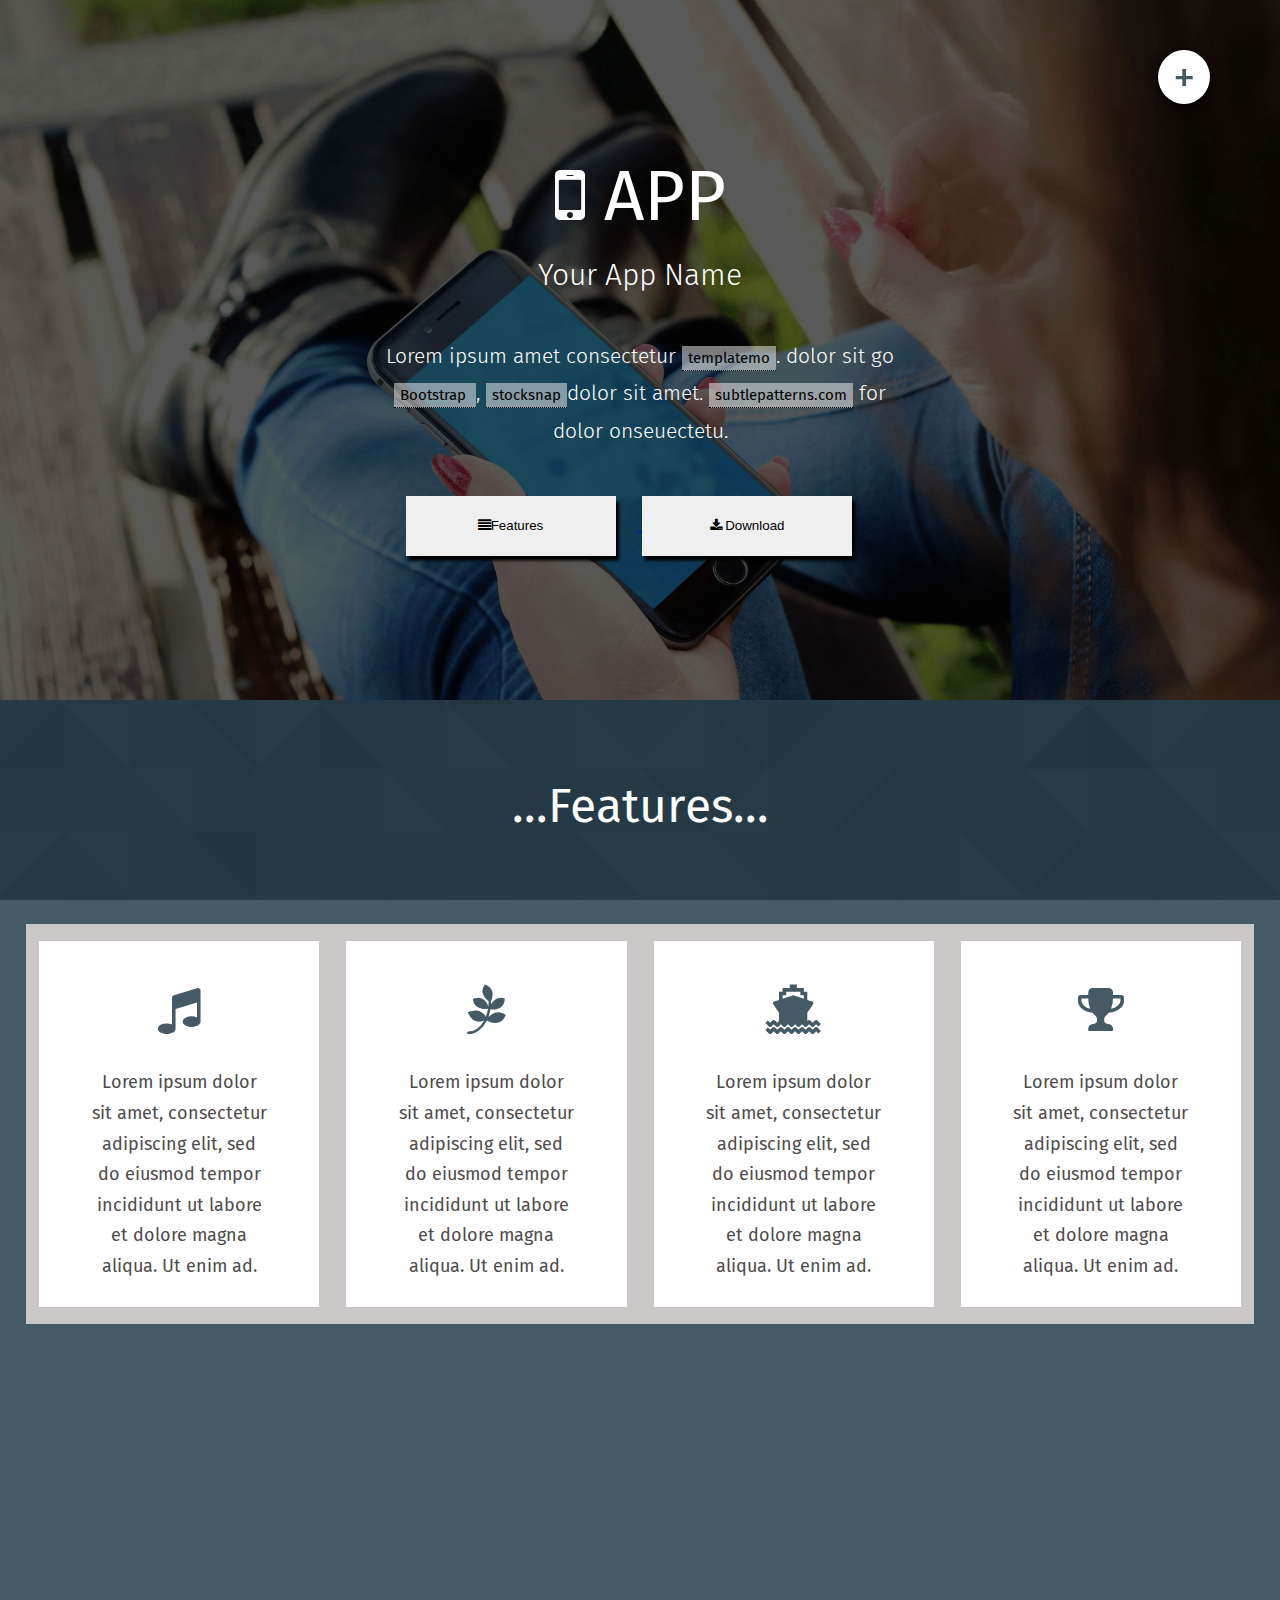
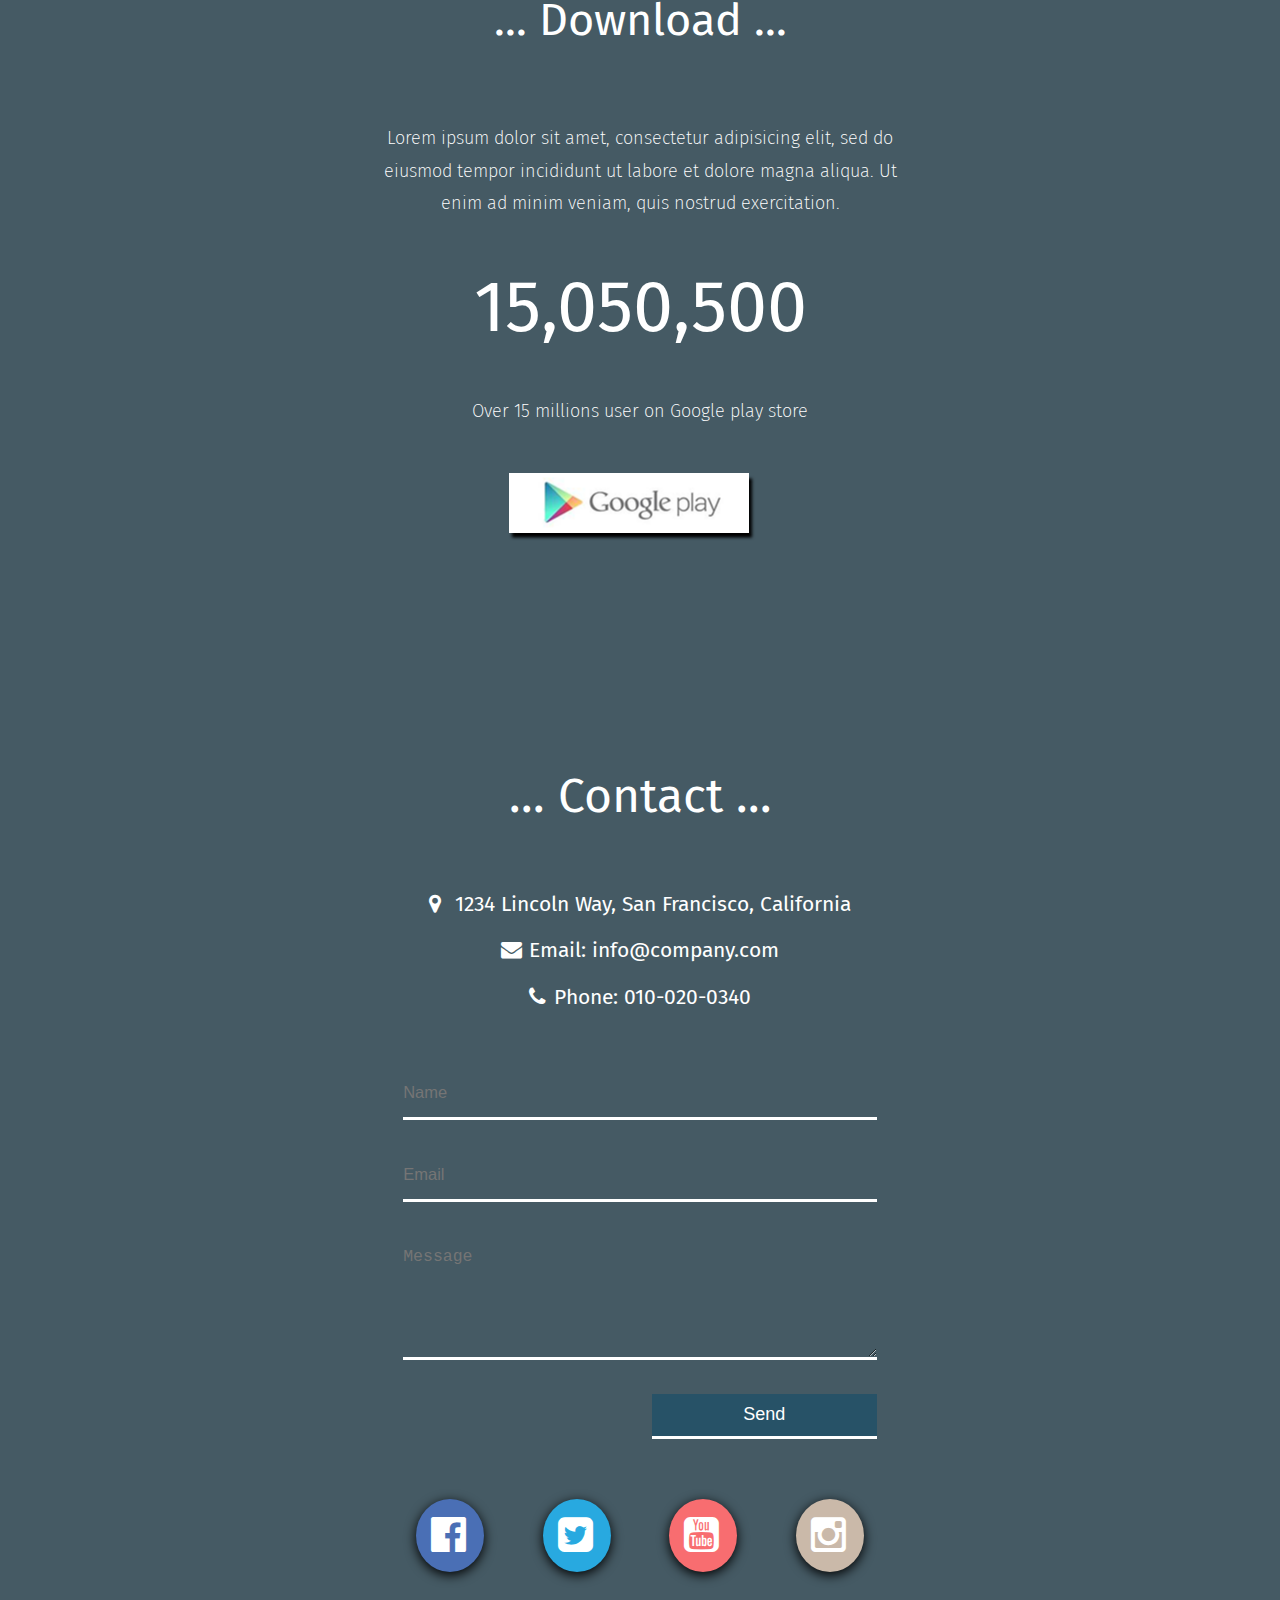
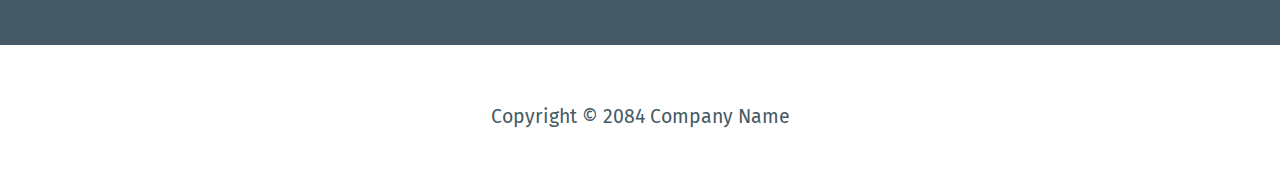
<file: index.html>
<!DOCTYPE html>
<html lang="en">
  <head>
    <meta charset="UTF-8" />
    <meta http-equiv="X-UA-Compatible" content="IE=edge" />
    <meta name="viewport" content="width=device-width, initial-scale=1.0" />
    <title>App Documents</title>
    <link
      href="https://fonts.googleapis.com/css2?family=Fira+Sans:ital,wght@0,100;0,400;0,500;0,600;0,700;0,800;0,900;1,400;1,500;1,600;1,700;1,800;1,900&display=swap"
      rel="stylesheet"
    />

    <link rel="stylesheet" href="css/font-awesome.min.css" />
    <link rel="stylesheet" href="css/style.css" />
  </head>
  <body>

    <!-- navigation starts -->
    <div class="menu">
       <a href="#"></a>+</a>
    </div>
     
          <nav>
              <ul>
                  <li><a href="#homepage_link">Home</a></li>
                   <li><a href="#feature_btn">Features</a></li>
                    <li><a href="#download_btn">Download</a></li>
                     <li><a href="#">Fan Page</a></li>
                      <li><a href="element.html">Elements</a></li>
                       <li><a href="#contact_link">Contact</a></li>
              </ul>
          </nav>

     <!-- navigation ends here -->

    <!---------- container starts from here------------------->
    
    <div class="container" id="homepage_link">

   
        <div class="app">
          <h1 class="text-center"><i class="fa fa-mobile-phone"></i> APP</h1>
          <br />
          <h2>Your App Name</h2>
        </div>

        <div class="para">
          <p>
            Lorem ipsum amet consectetur <a href="#"> templatemo</a>. dolor sit
            go <br />
            <a href="#">Bootstrap </a>, <a href="#">stocksnap</a>dolor sit amet.
            <a href="#">subtlepatterns.com</a> for <br />
            dolor onseuectetu.
          </p>
          <a href="#feature_btn">
            <button id="btn">
              <i class="fa fa-align-justify" aria-hidden="true"></i>Features
            </button>
          </a>

          <a href="#download_btn">
            <button id="btn">
              <i class="fa fa-download" aria-hidden="true"></i> Download
            </button></a
          >
       
      </div>
    </div>


    <!---------------- container ends here ---------------->



     <!-- Features section starts from here -->



      <section class="features" id="feature_btn">
              <h1> ...Features...</h1>

              <div class="inner">
                    

                   <div class="content">
             
                        <div class="white_div">
                      <i class="fa fa-music " ></i>
                      <p> Lorem ipsum dolor sit amet, consectetur adipiscing elit, sed do eiusmod tempor incididunt ut labore et dolore magna aliqua. Ut enim ad. </p>
                      </div>
                     </div>
  
                    <div class="content">
                       <div class="white_div">
                      <i class="fa fa-pagelines" ></i>
                      <p> Lorem ipsum dolor sit amet, consectetur adipiscing elit, sed do eiusmod tempor incididunt ut labore et dolore magna aliqua. Ut enim ad. </p>
                      </div>
                  </div>
         
            
                    
                    <div class="content">
                           <div class="white_div">
                      <i class="fa fa-ship margin" ></i>
                      <p> Lorem ipsum dolor sit amet, consectetur adipiscing elit, sed do eiusmod tempor incididunt ut labore et dolore magna aliqua. Ut enim ad. </p>
                       </div>
                    </div>
                
                   <div class="content last_child">
                       <div class="white_div">
                        <i class="fa fa-trophy"></i>
                      <p> Lorem ipsum dolor sit amet, consectetur adipiscing elit, sed do eiusmod tempor incididunt ut labore et dolore magna aliqua. Ut enim ad. </p>
                     </div>
                  </div>
                  
              </div>
      </section>



     <!-- feature section ends herer -->




<!-- Download section starts from here -->


      <section class="download" id="download_btn">
      
          <div class="download_inner">
               <div class="download_heading">
                 <h1> ... Download ...</h1>
                  <p>Lorem ipsum dolor sit amet, consectetur adipisicing elit, sed do <br> eiusmod tempor incididunt ut labore et 
                   dolore magna aliqua. Ut <br> enim ad minim veniam, quis nostrud exercitation.
                  </p>
                </div>

                <div class="digit">
                 <h1> 15,050,500</h1>
                  <p>Over 15 millions user on Google play store </p>
                   <button  id="btn"> </button>
                </div>

     
          </div>

      </section>
<!-- Download section ends here -->


<!-- contact section stats here -->

<section class="contact" id="contact_link">
   
  <h1>... Contact ... </h1>
  <br>
  <p> <i class="fa fa-map-marker"></i> 1234 Lincoln Way, San Francisco, California</p>
  <p> <i class="fa fa-envelope"></i>Email: info@company.com</p>
  <p> <i class="fa fa-phone"></i>Phone: 010-020-0340</p> 
  <br>

   <form >
    
    <input type="text" id="fname" name="name" placeholder="Name" class="control">
    <br>
    
    <input type="text" id="email" name="email" placeholder="Email" class="control"> 
    <br>
   
    <textarea name="message" id="" cols="30" rows="5" placeholder="Message" class="control"></textarea>
    <br>
     <button class="sendbtn"> Send</button>
   </form>


   <div class="social">

       <ul>
                            <li class="color_facebook">
                              <a href="#" >
                                <i class="fa fa-facebook-official"></i>
                              </a>
                            </li>

                            <li class=" color_twitter">
                              <a href="#" >
                                <i class="fa fa-twitter-square"></i>
                              </a>
                            </li>

                            <li class=" color_youtube">
                              <a href="#" >
                                <i class="fa fa-youtube-square"></i>
                              </a>
                            </li>

                            <li class=" color_instagram">
                              <a href="#" >
                                <i class="fa fa-instagram"></i>
                              </a>
                            </li>
                        </ul>
   </div>
</section>
<!-- contact section ends here -->
<footer>
  <h2>Copyright © 2084 Company Name</h2>
</footer>


















           <script src="https://code.jquery.com/jquery-3.6.0.min.js"></script>

           <script>
              $(".menu").click(function(){
               
                 $("nav").toggle(300);
                 
              })

               $("li a").click(function(){
               
                 $("nav").hide(300);
                 
              })
           </script>

  </body>
</html>
</file>
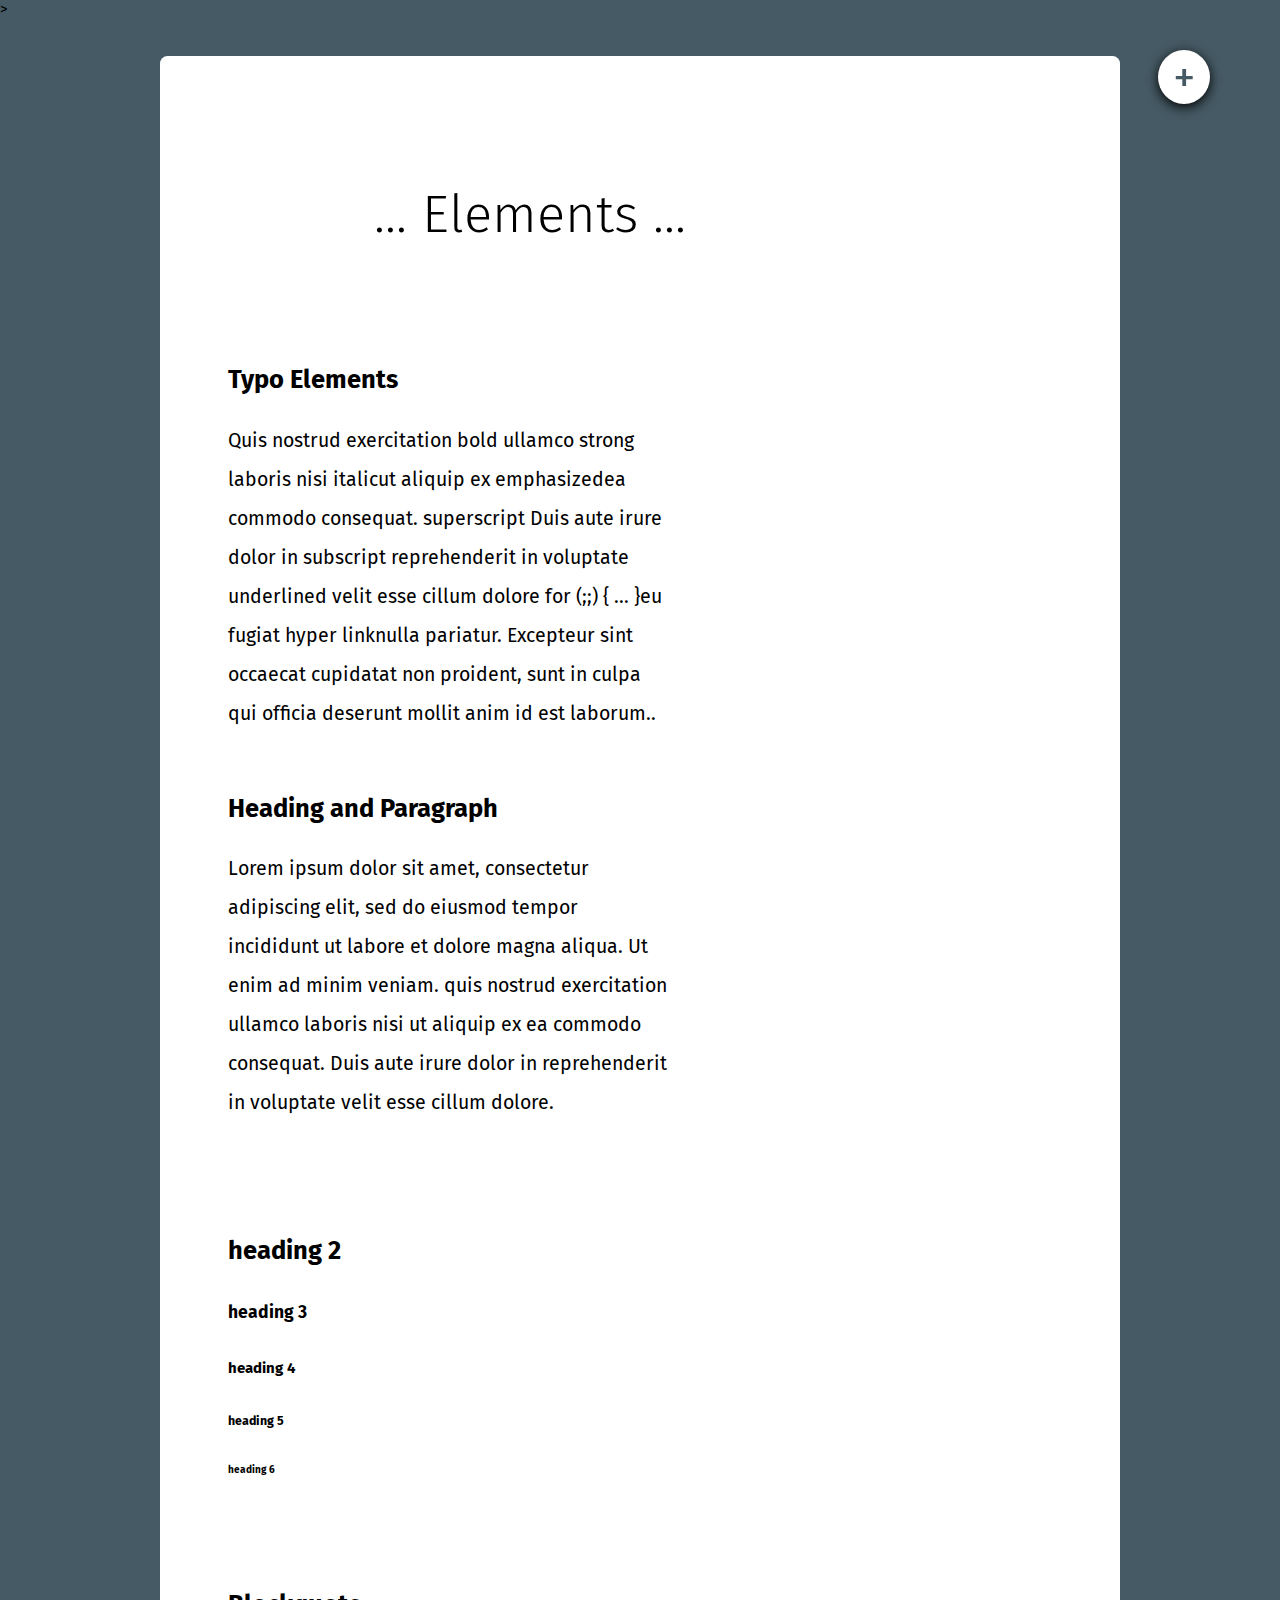
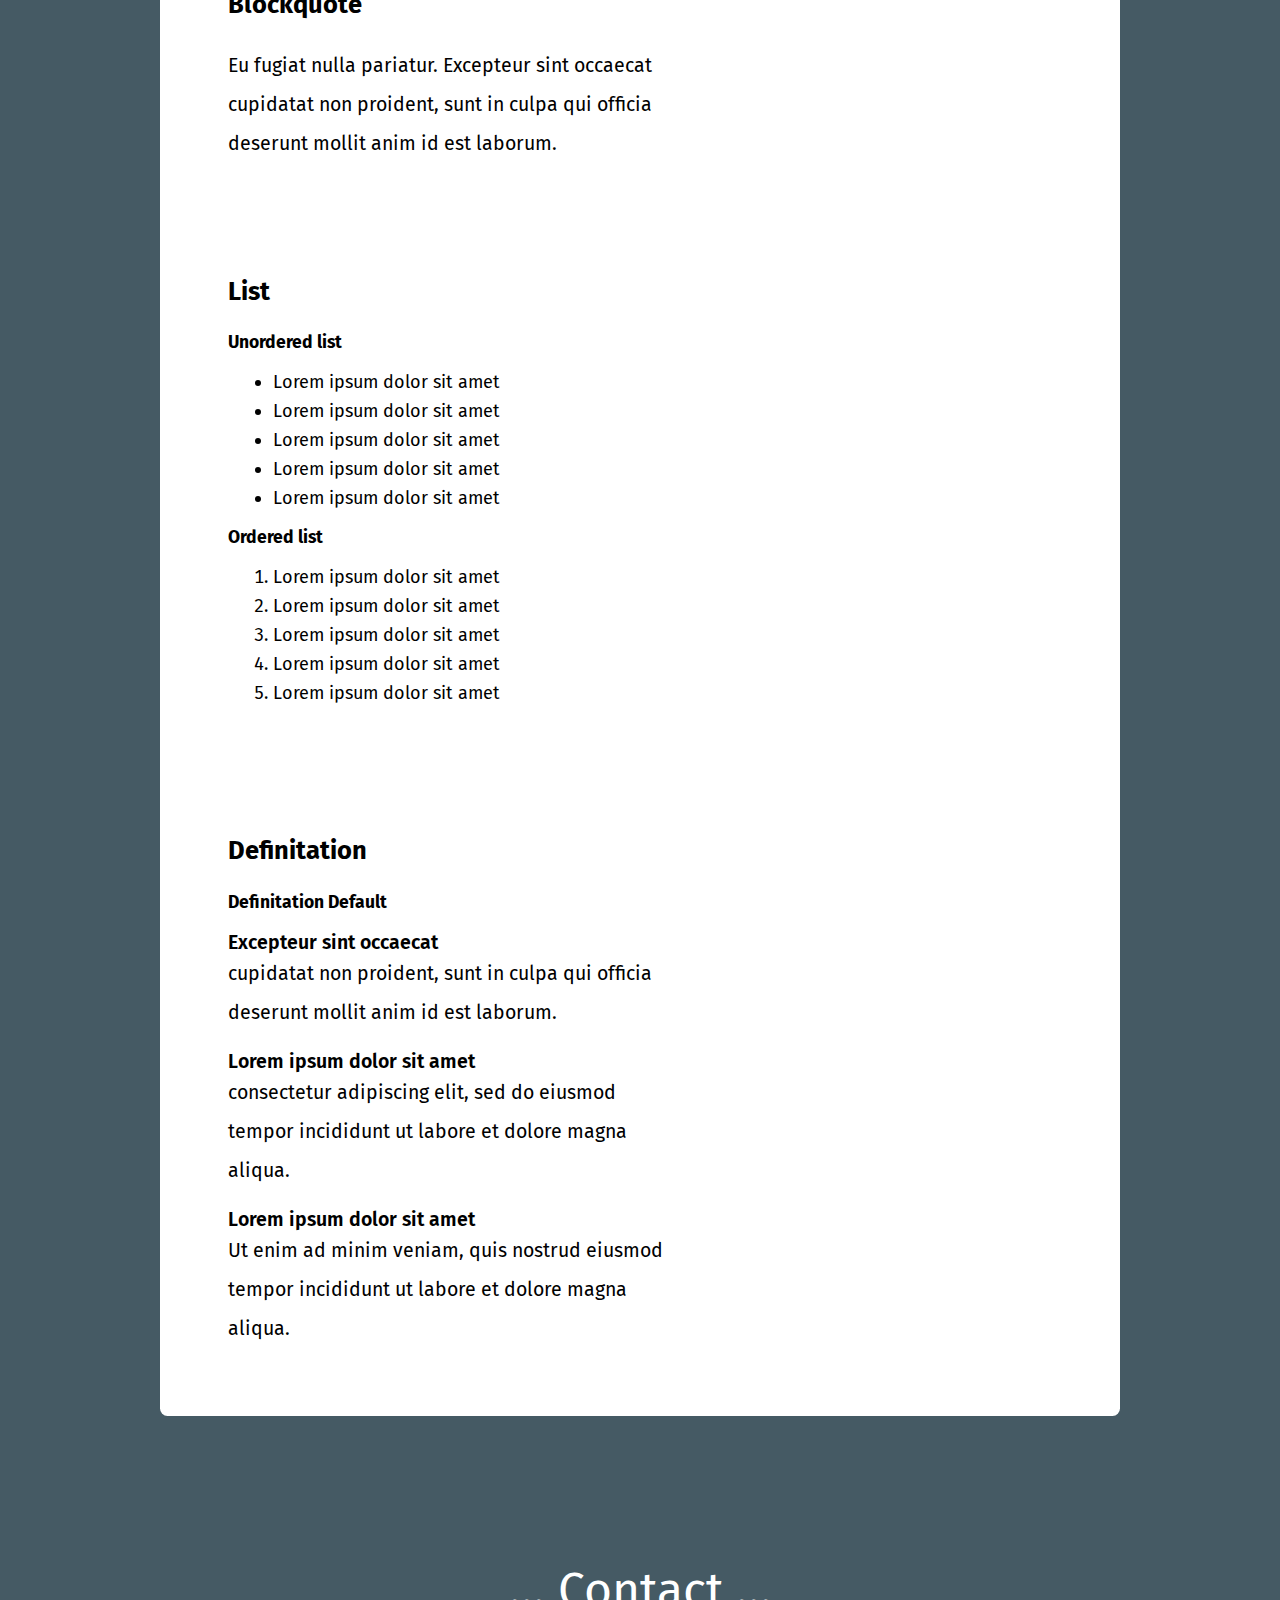
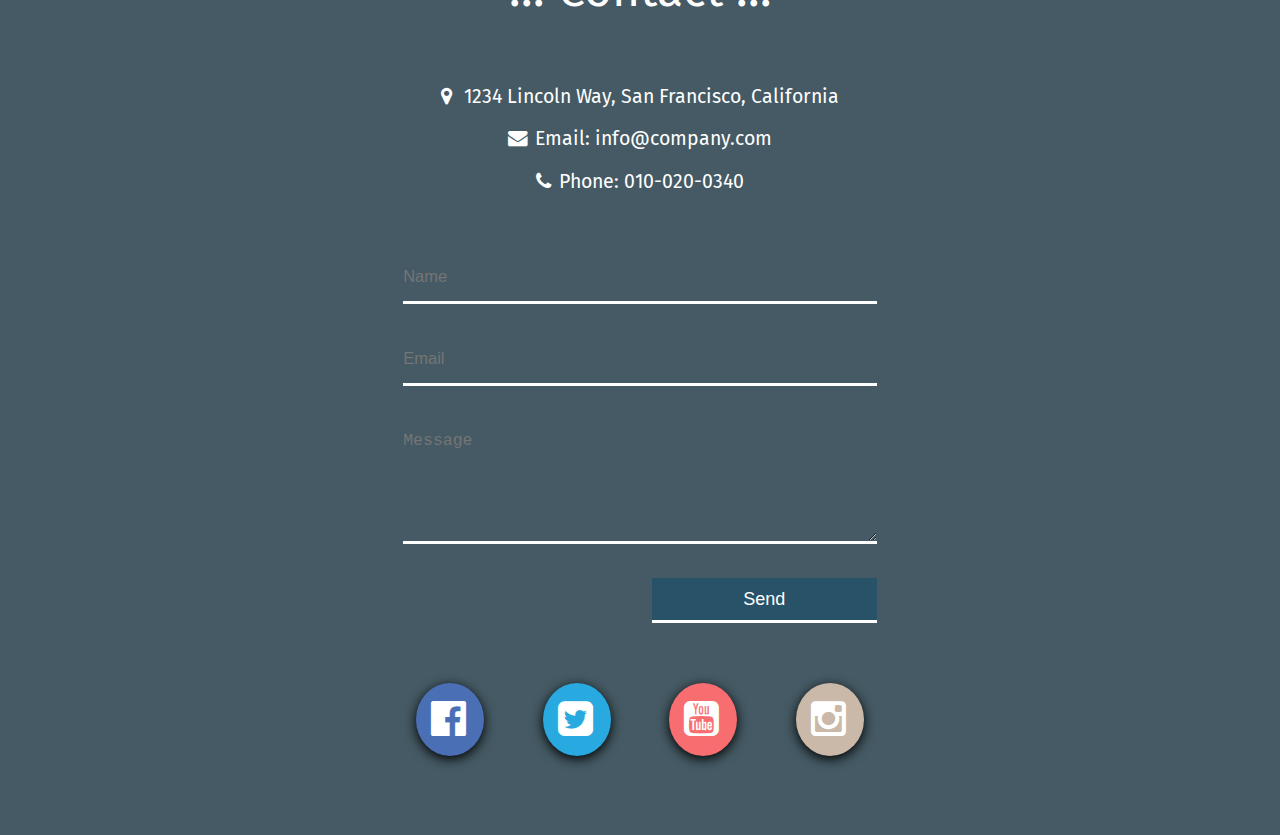
<file: element.html>
<!DOCTYPE html>
<html lang="en">
<head>
  <meta charset="UTF-8">
  <meta http-equiv="X-UA-Compatible" content="IE=edge">
  <meta name="viewport" content="width=device-width, initial-scale=1.0">
  <title>Element</title>

  <link
      href="https://fonts.googleapis.com/css2?family=Fira+Sans:ital,wght@0,100;0,400;0,500;0,600;0,700;0,800;0,900;1,400;1,500;1,600;1,700;1,800;1,900&display=swap"
      rel="stylesheet"
    />

   
    <link 	rel="stylesheet"href="https://stackpath.bootstrapcdn.com/font-awesome/4.7.0/css/font-awesome.min.css"integrity="sha384-wvfXpqpZZVQGK6TAh5PVlGOfQNHSoD2xbE+QkPxCAFlNEevoEH3Sl0sibVcOQVnN"crossorigin="anonymous"/>>
      <link rel="stylesheet" href="css/font-awesome.min.css" />
    <link rel="stylesheet" href="cssElement/style.css" />
</head>
<body>
  
  
    <!-- navigation starts -->
    <div class="menu">
       <a href="#"></a>+</a>
    </div>
     
          <nav>
              <ul>
                   <li><a href="index.html">Home</a></li>
                  
                    <li><a href="#elementpage_link">Elements</a></li>
                       <li><a href="#contact_link">Contact</a></li>
              </ul>
          </nav>

<!-- navigation ends here -->


<div class="container" id="elementpage_link">
  <div class="text_center"> <h1>... Elements ...</h1> </div>

   
   <div class="typo_elements">
     <p>
      <h2> Typo Elements</h2>
      <p> Quis nostrud exercitation bold ullamco strong laboris nisi italicut aliquip ex emphasizedea commodo consequat. superscript Duis aute irure dolor in subscript reprehenderit in voluptate underlined velit esse cillum dolore for (;;) { ... }eu fugiat hyper linknulla pariatur. Excepteur sint occaecat cupidatat non proident, sunt in culpa qui officia deserunt mollit anim id est laborum..</p>
     </p>
   </div>


   <div class="heada_and_para">
     <h2>Heading and Paragraph </h2>
     <p>Lorem ipsum dolor sit amet, consectetur adipiscing elit, sed do eiusmod tempor incididunt ut labore et dolore magna aliqua. Ut enim ad minim veniam.

      quis nostrud exercitation ullamco laboris nisi ut aliquip ex ea commodo consequat. Duis aute irure dolor in reprehenderit in voluptate velit esse cillum dolore. </p>
   </div>

   <!-- <hr> -->
   <div class="headings">
   
     <h2>heading 2</h2>
     <br><br>
     <h3>heading 3</h3>
     <br><br>
     <h4>heading 4</h4>
      <br><br>
     <h5>heading 5</h5>
      <br><br>
     <h6>heading 6</h6>
   </div>

   <div class="Blockquote">
           <h2>Blockquote</h2>
     <p> Eu fugiat nulla pariatur. Excepteur sint occaecat cupidatat non proident, sunt in culpa qui officia deserunt mollit anim id est laborum.</p>
   </div>


 <section class="list"> 
<h2> List</h2>
   <div class="Unordered">
          
      
      <h3>Unordered list</h3>
   
      <ul>
        <li> Lorem ipsum dolor sit amet</li>
        <li> Lorem ipsum dolor sit amet</li>
        <li> Lorem ipsum dolor sit amet</li>
        <li> Lorem ipsum dolor sit amet</li>
        <li> Lorem ipsum dolor sit amet</li>
       
      </ul>
   </div>


   <div class="Ordered ">
      <h3>Ordered  list</h3>
 
     <ol> 
        <li> Lorem ipsum dolor sit amet</li>
        <li> Lorem ipsum dolor sit amet</li>
        <li> Lorem ipsum dolor sit amet</li>
        <li> Lorem ipsum dolor sit amet</li>
        <li> Lorem ipsum dolor sit amet</li>
       
      </ol>
   </div>

  </section>

  <section class="defination">

    <h2> Definitation</h2>

 <h3> Definitation Default</h3>
  
 <br>

<h4>Excepteur sint occaecat</h4>
 <p>cupidatat non proident, sunt in culpa qui officia deserunt mollit anim id est laborum.    </p>
 <br>

  <h4>Lorem ipsum dolor sit amet</h4>
<p>consectetur adipiscing elit, sed do eiusmod tempor incididunt ut labore et dolore magna aliqua. </p>
 <br>

   <h4> Lorem ipsum dolor sit amet</h4>
  <p> Ut enim ad minim veniam, quis nostrud  eiusmod tempor incididunt ut labore et dolore magna aliqua.</p>

  </section>



   </div>

   
      <section class="contact" id="contact_link">
   
  <h1>... Contact ... </h1>
  <br>
  <p> <i class="fa fa-map-marker"></i> 1234 Lincoln Way, San Francisco, California</p>
  <p> <i class="fa fa-envelope"></i>Email: info@company.com</p>
  <p> <i class="fa fa-phone"></i>Phone: 010-020-0340</p> 
  <br>

   <form >
    
    <input type="text" id="fname" name="name" placeholder="Name" class="control">
    <br>
    
    <input type="text" id="email" name="email" placeholder="Email" class="control"> 
    <br>
   
    <textarea name="message" id="" cols="30" rows="5" placeholder="Message" class="control"></textarea>
    <br>
     <button class="sendbtn"> Send</button>
   </form>


   <div class="social">

       <ul>
                            <li class="color_facebook">
                              <a href="#" >
                                <i class="fa fa-facebook-official"></i>
                              </a>
                            </li>

                            <li class=" color_twitter">
                              <a href="#" >
                                <i class="fa fa-twitter-square"></i>
                              </a>
                            </li>

                            <li class=" color_youtube">
                              <a href="#" >
                                <i class="fa fa-youtube-square"></i>
                              </a>
                            </li>

                            <li class=" color_instagram">
                              <a href="#" >
                                <i class="fa fa-instagram"></i>
                              </a>
                            </li>
                        </ul>
   </div>
</section>
<!-- contact section ends here -->



           <script src="https://code.jquery.com/jquery-3.6.0.min.js"></script>

           <script>
              $(".menu").click(function(){
               
                 $("nav").toggle(300);
                 
              })
           </script>

  </body>
</html>


</body>
</html>
</file>
<file: css/style.css>
* {
  margin: 0;
  padding: 0;
  box-sizing: border-box;
}

html {
  font-size: 15px;
  scroll-behavior: smooth;
}

body {
  background: #455a64;
  font-family: "Fira Sans", sans-serif;
}

#btn:hover, .menu:hover {
  box-shadow: 0rem 0.2rem 0.8rem #fff;
  color: #fff;
  background-color: rgba(0, 132, 255, 0.3);
}

.menu {
  position: fixed;
  z-index: 998;
  top: 50px;
  right: 70px;
  text-align: center;
  border-radius: 100%;
  background-color: #fff;
  color: #455a64;
  padding: 0 1rem;
  font-size: 3rem;
  box-shadow: 0rem 0.2rem 0.8rem black;
  cursor: pointer;
  transition: 1s;
}

nav {
  top: 110px;
  right: 70px;
  z-index: 999;
  display: none;
  position: fixed;
  background-color: #fff;
  padding: 2rem 6rem 1rem 3rem;
  border-radius: 5px;
  box-shadow: 0.1rem 0.2rem 0.8rem black;
}
nav ul {
  list-style: none;
  display: flex;
  flex-direction: column;
}
nav ul li {
  margin-bottom: 1.7rem;
}
nav ul li a {
  color: #455a64;
  text-decoration: none;
  font-size: 1.1rem;
  font-weight: 500;
  transition: 1s;
}
nav ul li a:hover {
  color: rgba(41, 138, 230, 0.981);
  text-shadow: 0.2rem 0.6rem 0.3rem #202441;
}

.container {
  width: 100%;
  height: 700px;
  background-image: url("../images/jumbo_background.jpg");
  background-position: center top;
  background-size: cover;
  background-repeat: no-repeat;
  background-attachment: fixed;
  color: #fff;
  text-align: center;
  padding-top: 12%;
}
.container .app h1 {
  font-size: 4.7rem;
  font-weight: 400;
}
.container .app h2 {
  font-size: 2rem;
  font-weight: 300;
}
.container .para {
  margin-top: 3rem;
  padding: 0 1rem;
}
.container .para p {
  font-size: 1.4rem;
  font-weight: 300;
  color: #fff;
  line-height: 1.8;
}
.container .para button {
  width: 14rem;
  height: 4rem;
  text-align: center;
  border: none;
  box-shadow: 0.2rem 0.3rem 0.2rem black;
  margin-top: 3rem;
  margin-right: 1.5rem;
  cursor: pointer;
  transition: 1s;
}
.container .para p a {
  background-color: #ccc7c7;
  background-color: rgba(243, 243, 243, 0.5);
  color: #000;
  font-weight: 400;
  text-decoration: none;
  padding: 0.2rem 0.4rem;
  font-size: 1rem;
  border-bottom: 0.1rem dotted #000;
  transition: 0.5s;
}
.container .para p #download_btn:hover {
  box-shadow: none;
}
.container .para a:hover {
  text-decoration: none;
  background-color: transparent;
  color: rgba(41, 138, 230, 0.981);
  text-shadow: 0rem 0.2rem 0.8rem #fff;
}

.features {
  width: 100%;
  height: auto;
  background-image: url("../images/pattern_bg.png");
  background-position: center top;
  background-attachment: fixed;
  background-size: cover;
  color: #fff;
  text-align: center;
  transition: 1s;
  padding-bottom: 10%;
}
.features h1 {
  padding: 6%;
  font-size: 3.2rem;
  font-weight: 400;
}
.features .inner {
  margin: 0 1%;
  padding: 1%;
  display: flex;
  flex-wrap: nowrap;
}
.features .inner .content {
  height: 400px;
  background-color: #ccc7c7;
  color: #455a64;
  display: flex;
  justify-content: center;
  align-items: center;
  flex: 1 1 350px;
  transition: 0.5s;
}
.features .inner .content .white_div {
  height: 366px;
  background-color: #fff;
  flex: 1 1 348px;
  margin: 0.9rem;
}
.features .inner .content .white_div .fa {
  font-size: 3.3rem;
  padding-top: 2.9rem;
}
.features .inner .content .white_div p {
  font-size: 1.2rem;
  font-weight: 400;
  color: #4f4b4b;
  padding: 2.2rem 3.5rem;
  line-height: 1.7;
  transition: 0.7s;
}
.features .inner .content:hover {
  transform: scaleY(1.2);
  background-color: rgba(0, 132, 255, 0.3);
}
.features .inner .content:hover .white_div {
  transform: scaleX(1.1);
  background-color: rgba(41, 138, 230, 0.981);
}
.features .inner .content:hover .white_div p, .features .inner .content:hover .white_div .fa {
  color: #fff;
  text-shadow: 0.2rem 0.6rem 0.3rem #202441;
}

.download {
  width: 100%;
  height: 800px;
  background-image: url("../images/download_background.jpg");
  background-position: center top;
  background-attachment: fixed;
  background-size: cover;
  color: #fff;
  padding-top: 10%;
}
.download .download_inner {
  width: 90%;
  margin: 0 auto;
  text-align: center;
  display: flex;
  flex-direction: columns;
  flex-wrap: wrap;
  justify-content: center;
}
.download .download_inner p {
  font-size: 1.4rem;
  font-weight: 300;
  color: #fff;
  line-height: 1.8;
}
.download .download_inner p {
  font-size: 1.2rem;
  font-weight: 200;
}
.download .download_inner .download_heading {
  width: 100%;
}
.download .download_inner .download_heading h1 {
  font-size: 3rem;
  font-weight: 400;
  margin-bottom: 5rem;
}
.download .download_inner .digit {
  width: 100%;
}
.download .download_inner .digit h1 {
  font-size: 4.8rem;
  font-weight: 400;
  margin: 3rem 0;
}
.download .download_inner .digit button {
  width: 14rem;
  height: 4rem;
  text-align: center;
  border: none;
  box-shadow: 0.2rem 0.3rem 0.2rem black;
  margin-top: 3rem;
  margin-right: 1.5rem;
  cursor: pointer;
  transition: 1s;
  background: url("../images/download_btn.png") no-repeat center;
  width: 16rem;
}

.contact {
  width: 100%;
  height: 980px;
  background-image: url("../images/pattern_bg.png");
  background-position: center top;
  background-attachment: fixed;
  background-size: cover;
  color: #fff;
  display: flex;
  flex-direction: column;
  justify-content: center;
  align-items: center;
}
.contact h1 {
  padding: 2.2% 0 3%;
  font-size: 3.2rem;
  font-weight: 400;
}
.contact p {
  font-size: 1.4rem;
  font-weight: 300;
  color: #fff;
  line-height: 1.8;
}
.contact p {
  font-weight: 400;
  line-height: 2.2;
}
.contact i {
  margin-right: 0.5rem;
}
.contact form {
  width: 37%;
}
.contact form .control {
  width: 100%;
  background-color: transparent;
  border: none;
  border-bottom: 3px solid #fff;
  padding: 3rem 0 1rem;
  font-size: 1.1rem;
}
.contact form input:focus {
  outline: none;
}
.contact form textarea:focus {
  outline: none;
}
.contact form .sendbtn {
  width: 15rem;
  height: 3rem;
  background-color: #275267;
  color: #fff;
  font-size: 1.2rem;
  border: none;
  border-bottom: 3px solid #fff;
  margin-top: 2rem;
  display: flex;
  justify-content: center;
  align-items: center;
  margin-left: auto;
  transition: 1s;
}
.contact form .sendbtn:hover {
  background-color: #132829;
}
.contact .social {
  margin-top: 1rem;
  width: 35%;
}
.contact .social ul {
  display: flex;
  flex-direction: row;
  justify-content: space-between;
  list-style: none;
}
.contact .social ul li {
  margin-top: 3rem;
  border-radius: 50%;
  padding-top: 0.8rem;
  padding-right: 0.7rem;
  padding-bottom: 0.8rem;
  padding-left: 1rem;
  box-shadow: 0rem 0.2rem 0.8rem black;
  text-align: center;
  transition: 1s;
}
.contact .social ul li a {
  color: #fff;
  font-size: 2.7rem;
  text-decoration: none;
  transition: 1s;
}
.contact .social ul li a:hover {
  color: #000000;
}
.contact .social ul li:hover {
  box-shadow: none;
  transform: rotate(360deg);
}
.contact .social ul .color_facebook {
  background-color: #4a6fb5;
}
.contact .social ul .color_twitter {
  background-color: #28a9e0;
}
.contact .social ul .color_youtube {
  background-color: #f86d70;
}
.contact .social ul .color_instagram {
  background-color: #cab9a9;
}

footer {
  width: 100%;
  text-align: center;
  background-color: #fff;
}
footer h2 {
  font-size: 1.3rem;
  font-weight: 400;
  color: #455a64;
  padding: 4rem 0;
}

@media (max-width: 1268px) {
  html {
    font-size: 14px;
  }
}
@media (max-width: 1120px) {
  html {
    font-size: 15px;
  }

  .features .inner {
    flex-wrap: wrap;
    padding: 10%;
  }
  .features .inner .content {
    margin-bottom: 5rem;
  }
}
@media (max-width: 895px) {
  .features .inner {
    flex-wrap: wrap;
    padding: 10%;
  }
  .features .inner .content .white_div p {
    font-size: 1.5rem;
  }
}
@media (max-width: 800px) {
  .contact form {
    width: 50%;
  }
  .contact .social {
    width: 50%;
  }
}
@media (max-width: 550px) {
  .container {
    padding-top: 30%;
  }

  html {
    font-size: 13px;
  }

  .contact form {
    width: 60%;
  }
  .contact .social {
    width: 60%;
  }
}
@media (max-width: 450px) {
  .contact form {
    width: 80%;
  }
  .contact .social {
    width: 80%;
  }
}
@media (max-width: 460px) {
  .download {
    padding-top: 25%;
  }

  .menu {
    top: 30px;
    right: 20px;
  }

  nav {
    top: 80px;
    right: 25px;
  }
}
@media (max-width: 400px) {
  html {
    font-size: 11px;
  }

  .download .digit button {
    width: 18rem;
  }
}/*# sourceMappingURL=style.css.map */
</file>
<file: cssElement/style.css>
* {
  margin: 0;
  padding: 0;
  box-sizing: border-box;
}

html {
  font-size: 15px;
  scroll-behavior: smooth;
}

body {
  background: #455a64;
  font-family: "Fira Sans", sans-serif;
}

.menu {
  position: fixed;
  z-index: 998;
  top: 50px;
  right: 70px;
  text-align: center;
  border-radius: 100%;
  background-color: #fff;
  color: #455a64;
  padding: 0 1rem;
  font-size: 3rem;
  box-shadow: 0rem 0.2rem 0.8rem black;
  cursor: pointer;
}

nav {
  top: 110px;
  right: 70px;
  z-index: 999;
  display: none;
  position: fixed;
  background-color: #fff;
  padding: 2rem 6rem 1rem 3rem;
  border-radius: 5px;
  box-shadow: 0.1rem 0.2rem 0.8rem black;
}
nav ul {
  list-style: none;
  display: flex;
  flex-direction: column;
}
nav ul li {
  margin-bottom: 1.7rem;
}
nav ul li a {
  color: #455a64;
  text-decoration: none;
  font-size: 1.1rem;
  font-weight: 500;
  transition: 1s;
}
nav ul li a:hover {
  color: #47ceff;
  text-shadow: 0.2rem 0.6rem 0.3rem #202441;
}

.container {
  width: 75%;
  background-color: #fff;
  padding: 3%;
  margin: 3% auto;
  border-radius: 0.5rem;
  display: flex;
  flex-direction: row;
  justify-content: space-between;
  flex-wrap: wrap;
}
.container p {
  font-size: 1.3rem;
  color: #000;
  line-height: 2;
}
.container h2 {
  font-size: 1.7rem;
  margin-bottom: 1.7rem;
  text-align: left;
}
.container h1 {
  text-align: left;
  font-size: 3.5rem;
  font-weight: 300;
}
.container .text_center {
  width: 75%;
  margin: 10% 0;
}
.container .text_center h1 {
  text-align: center;
  font-size: 3.5rem;
  font-weight: 300;
}
.container .typo_elements {
  width: 500px;
  padding: 2rem;
}
.container .heada_and_para {
  width: 500px;
  padding: 2rem;
}
.container .headings {
  width: 500px;
  margin-top: 6%;
  padding: 2rem;
}
.container .headings h2 {
  font-size: none;
  margin-bottom: 0;
  text-align: left;
}
.container .Blockquote {
  width: 500px;
  margin-top: 6%;
  padding: 2rem;
}
.container .list {
  width: 500px;
  margin-top: 6%;
  padding: 2rem;
}
.container .list ul, .container .list ol {
  margin: 1rem 3rem;
}
.container .list ul li, .container .list ol li {
  font-size: 1.2rem;
  line-height: 1.6;
}
.container .defination {
  width: 500px;
  margin-top: 6%;
  padding: 2rem;
}
.container .defination h4 {
  font-size: 1.3rem;
  font-weight: 600;
}

.contact {
  width: 100%;
  height: 980px;
  background-image: url("../images/pattern_bg.png");
  background-position: center top;
  background-attachment: fixed;
  background-size: cover;
  color: #fff;
  display: flex;
  flex-direction: column;
  justify-content: center;
  align-items: center;
}
.contact h1 {
  padding: 2.2% 0 3%;
  font-size: 3.2rem;
  font-weight: 400;
}
.contact p {
  font-size: 1.3rem;
  color: #000;
  line-height: 2;
}
.contact p {
  font-weight: 400;
  line-height: 2.2;
  color: #fff;
}
.contact i {
  margin-right: 0.5rem;
}
.contact form {
  width: 37%;
}
.contact form .control {
  width: 100%;
  background-color: transparent;
  border: none;
  border-bottom: 3px solid #fff;
  padding: 3rem 0 1rem;
  font-size: 1.1rem;
}
.contact form .sendbtn {
  width: 15rem;
  height: 3rem;
  background-color: #275267;
  color: #fff;
  font-size: 1.2rem;
  border: none;
  border-bottom: 3px solid #fff;
  margin-top: 2rem;
  display: flex;
  justify-content: center;
  align-items: center;
  margin-left: auto;
}
.contact .social {
  margin-top: 1rem;
  width: 35%;
}
.contact .social ul {
  display: flex;
  flex-direction: row;
  justify-content: space-between;
  list-style: none;
}
.contact .social ul li {
  margin-top: 3rem;
  border-radius: 50%;
  padding-top: 0.8rem;
  padding-right: 0.7rem;
  padding-bottom: 0.8rem;
  padding-left: 1rem;
  box-shadow: 0rem 0.2rem 0.8rem black;
  text-align: center;
}
.contact .social ul li a {
  color: #fff;
  font-size: 2.7rem;
  text-decoration: none;
}
.contact .social ul li a:hover {
  transform: rotate(360deg);
  color: #223741;
}
.contact .social ul .color_facebook {
  background-color: #4a6fb5;
}
.contact .social ul .color_twitter {
  background-color: #28a9e0;
}
.contact .social ul .color_youtube {
  background-color: #f86d70;
}
.contact .social ul .color_instagram {
  background-color: #cab9a9;
}

@media (max-width: 1000px) {
  .contact form {
    width: 50%;
  }
  .contact .social {
    width: 50%;
  }
}
@media (max-width: 470px) {
  html {
    font-size: 12px;
  }

  .contact p {
    font-size: 1rem;
  }
  .contact form {
    width: 80%;
  }
  .contact .social {
    width: 80%;
  }
  .contact .social ul li a {
    color: #fff;
    font-size: 2rem;
    text-decoration: none;
  }
}
@media (max-width: 470px) and (max-width: 320px) {
  html {
    font-size: 10px;
  }

  .contact {
    height: 600px;
  }
  .contact p {
    font-size: 0.8rem;
  }
  .contact .social ul li a {
    color: #fff;
    font-size: 1.3rem;
  }
}/*# sourceMappingURL=style.css.map */
</file>
